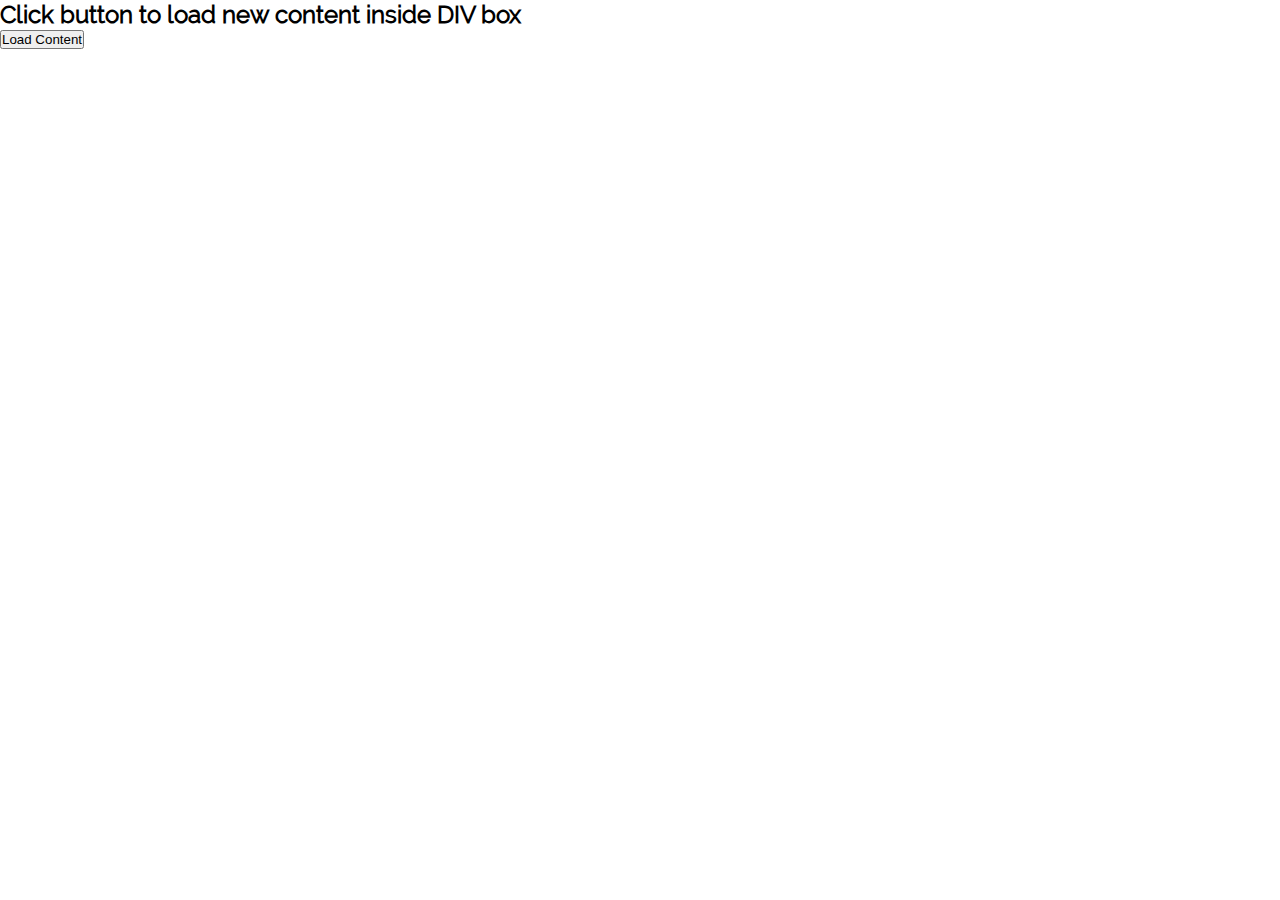
<file: ajax-page.html>
<!DOCTYPE html>
<html lang="en">

<head>
    <meta charset="utf-8">
    <meta http-equiv="X-UA-Compatible" content="IE=edge">
    <meta name="viewport" content="width=device-width, initial-scale=1">
    <!-- The above 3 meta tags *must* come first in the head; any other head content must come *after* these tag.s -->
    <title>Ajax load page</title>
    <link rel="stylesheet" type="text/css" href="css/fontawesome-all.min.css" />
    <link rel="stylesheet" type="text/css" href="css/style.css" />
    <script src="https://code.jquery.com/jquery-3.4.1.min.js"></script>
    <script src="https://cdnjs.cloudflare.com/ajax/libs/jquery/2.1.3/jquery.min.js"></script>
    <!--  <script src="js/index.js"></script> -->
</head>

<body>
    <div id="box">
        <h2>Click button to load new content inside DIV box</h2>
    </div>
    <button type="button">Load Content</button>
</body>
<script>
$(document).ready(function() {
    $(".ajax_link").on('click', function() {
        $("#box").load("full-reveal.html");
        $(".ajax_link").hide();
    });
});
</script>

</html>
</file>
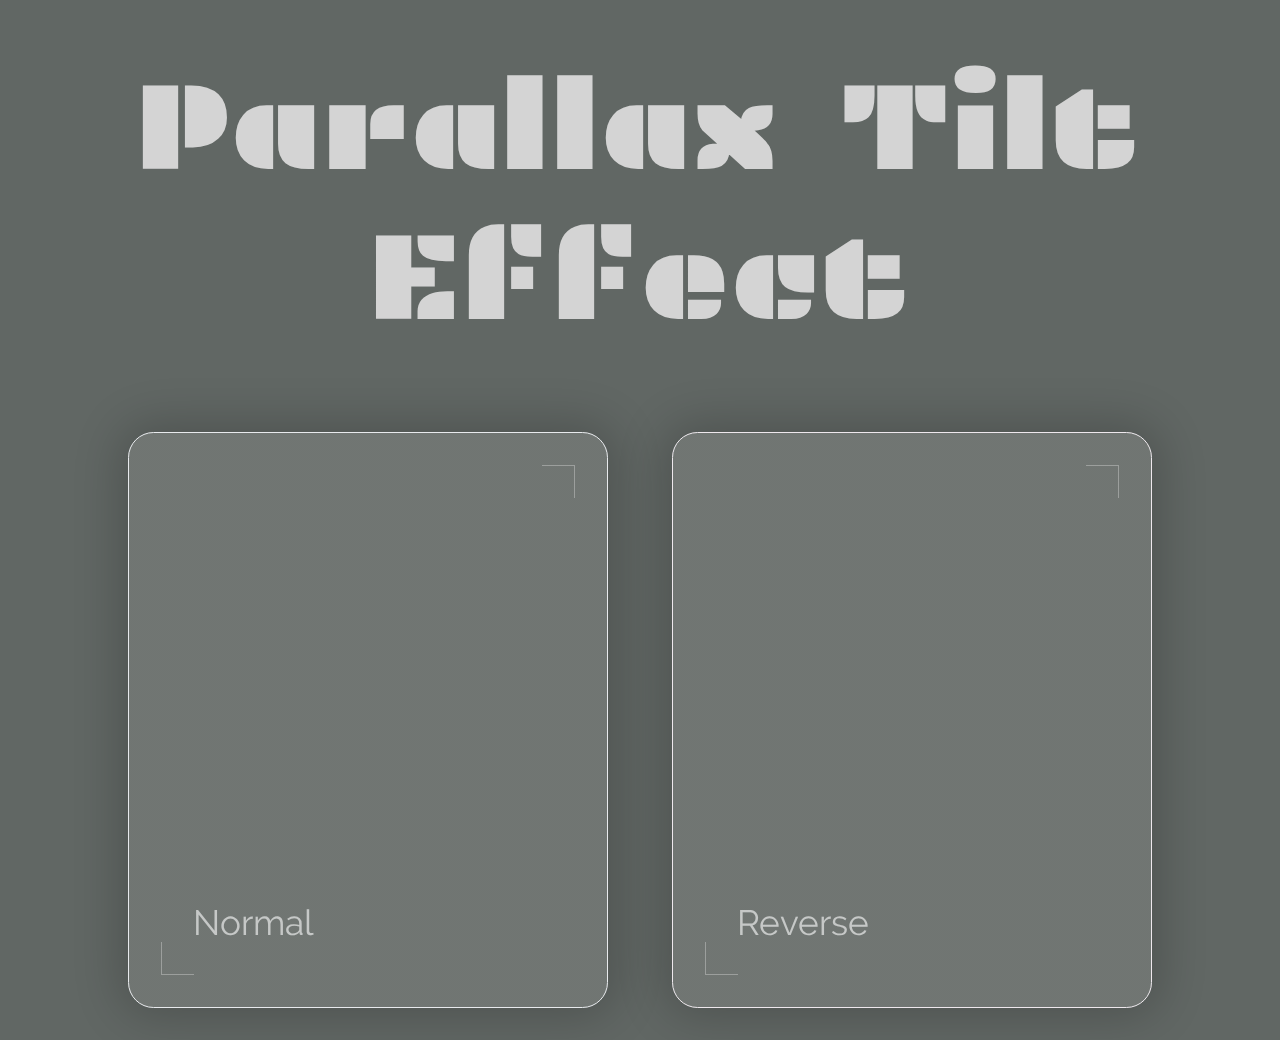
<file: cards.html>
<!DOCTYPE html>
<html lang="en">

<head>
    <meta charset="utf-8">
    <meta http-equiv="X-UA-Compatible" content="IE=edge">
    <meta name="viewport" content="width=device-width, initial-scale=1">
    <!-- The above 3 meta tags *must* come first in the head; any other head content must come *after* these tag.s -->
    <title>3D cards</title>
    <link rel="stylesheet" type="text/css" href="css/fontawesome-all.min.css" />
    <link href="https://fonts.googleapis.com/css?family=Montserrat|Montserrat+Subrayada&display=swap" rel="stylesheet">
    <link href="https://fonts.googleapis.com/css?family=Plaster&display=swap" rel="stylesheet">
    <link rel="stylesheet" type="text/css" href="css/style.css" />
    <script src="https://code.jquery.com/jquery-3.4.1.min.js"></script>
</head>

<body>
    <div class="cards_page">
        <h1>Parallax Tilt Effect</h1>
        <section class="main_cards">
            <div class="wrap section1">
                <div class="container image1">
                    <p>Normal</p>
                </div>
            </div>
            <div class="wrap section2">
                <div class="container image2">
                    <p>Reverse</p>
                </div>
            </div>
        </section>
    </div>
</body>
<script src="js/cards.js"></script>

</html>
</file>
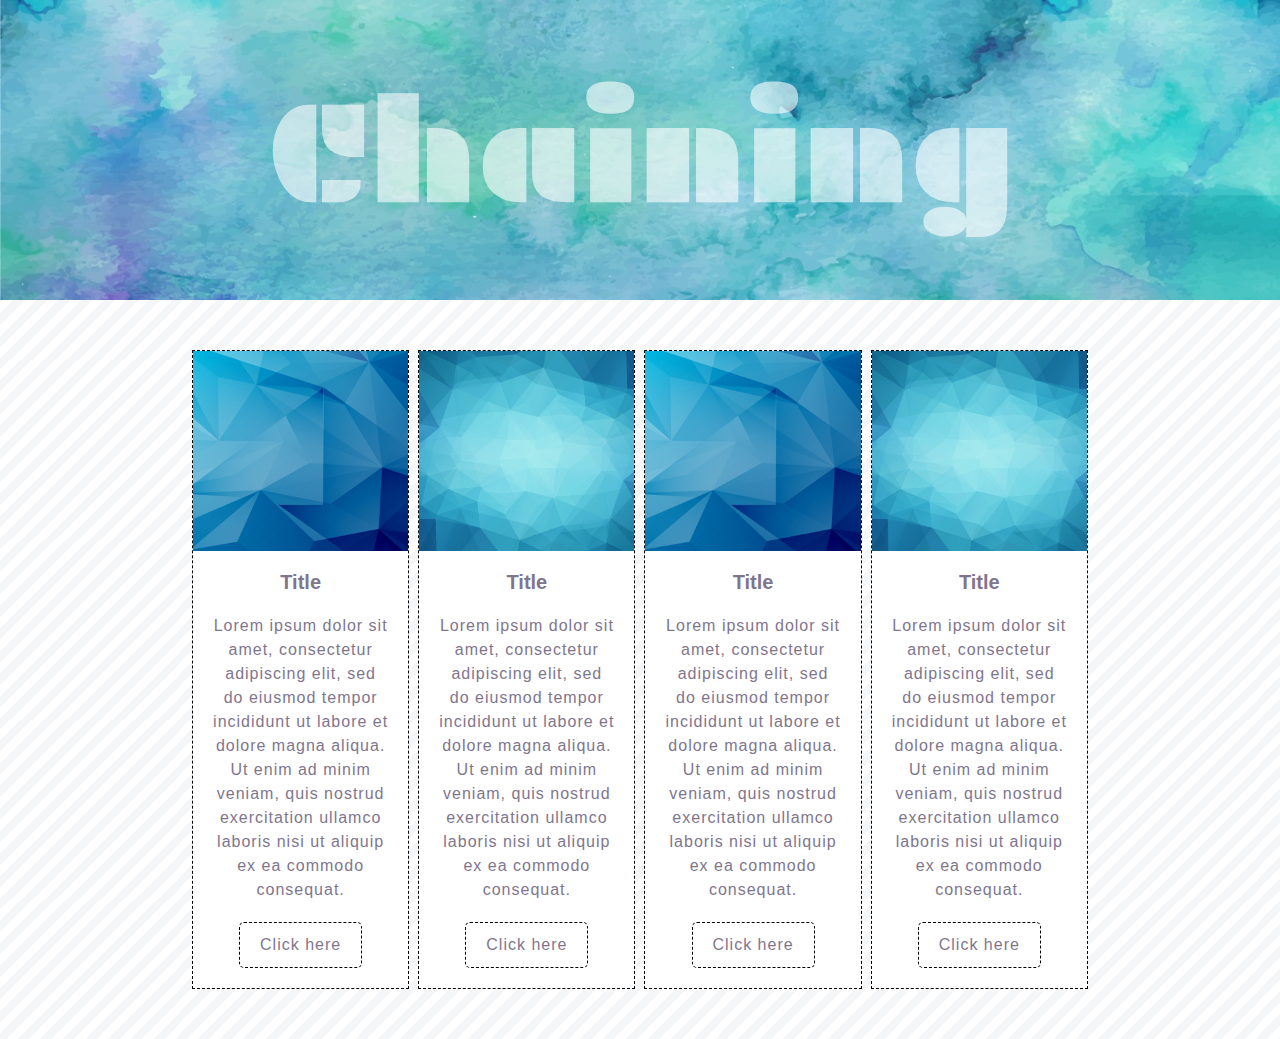
<file: chaining.html>
<!DOCTYPE html>
<html lang="en">

<head>
    <meta charset="utf-8">
    <meta http-equiv="X-UA-Compatible" content="IE=edge">
    <meta name="viewport" content="width=device-width, initial-scale=1">
    <!-- The above 3 meta tags *must* come first in the head; any other head content must come *after* these tag.s -->
    <title>Chaining</title>
    <link rel="stylesheet" type="text/css" href="css/fontawesome-all.min.css" />
    <link href="https://fonts.googleapis.com/css?family=Plaster&display=swap" rel="stylesheet">
    <link rel="stylesheet" type="text/css" href="css/style.css" />
    <script src="https://code.jquery.com/jquery-3.4.1.min.js"></script>
    <script src="js/chaining.js"></script>
</head>

<body>
    <div class="main_chaining">
        <div class="banner">
            <img src="img/2.jpg" alt="Banner image">
            <h1>Chaining</h1>
        </div>
        <div class="container flex">
            <div class="box">
                <div class="img_holder">
                    <img src="img/5.jpg" alt="Banner image">
                </div>
                <div class="text">
                    <h2>Title</h2>
                    <p>Lorem ipsum dolor sit amet, consectetur adipiscing elit, sed do eiusmod tempor incididunt ut labore et dolore magna aliqua. Ut enim ad minim veniam, quis nostrud exercitation ullamco laboris nisi ut aliquip ex ea commodo consequat. </p>
                    <a class="chaining_btn" href="#" title="button">Click here</a>
                </div>
            </div>
            <div class="box">
                <div class="img_holder">
                    <img src="img/6.jpg" alt="Banner image">
                </div>
                <div class="text">
                    <h2>Title</h2>
                    <p>Lorem ipsum dolor sit amet, consectetur adipiscing elit, sed do eiusmod tempor incididunt ut labore et dolore magna aliqua. Ut enim ad minim veniam, quis nostrud exercitation ullamco laboris nisi ut aliquip ex ea commodo consequat. </p>
                    <a class="chaining_btn" href="#" title="button">Click here</a>
                </div>
            </div>
            <div class="box">
                <div class="img_holder">
                    <img src="img/5.jpg" alt="Banner image">
                </div>
                <div class="text">
                    <h2>Title</h2>
                    <p>Lorem ipsum dolor sit amet, consectetur adipiscing elit, sed do eiusmod tempor incididunt ut labore et dolore magna aliqua. Ut enim ad minim veniam, quis nostrud exercitation ullamco laboris nisi ut aliquip ex ea commodo consequat. </p>
                    <a class="queue_btn" href="#" title="button">Click here</a>
                </div>
            </div>
            <div class="box">
                <div class="img_holder">
                    <img src="img/6.jpg" alt="Banner image">
                </div>
                <div class="text">
                    <h2>Title</h2>
                    <p>Lorem ipsum dolor sit amet, consectetur adipiscing elit, sed do eiusmod tempor incididunt ut labore et dolore magna aliqua. Ut enim ad minim veniam, quis nostrud exercitation ullamco laboris nisi ut aliquip ex ea commodo consequat. </p>
                    <a href="http://jsfiddle.net/b9chris/wjpL31o0/" title="button" target="_blank">Click here</a>
                </div>
            </div>
        </div>
    </div>
</body>

</html>
</file>
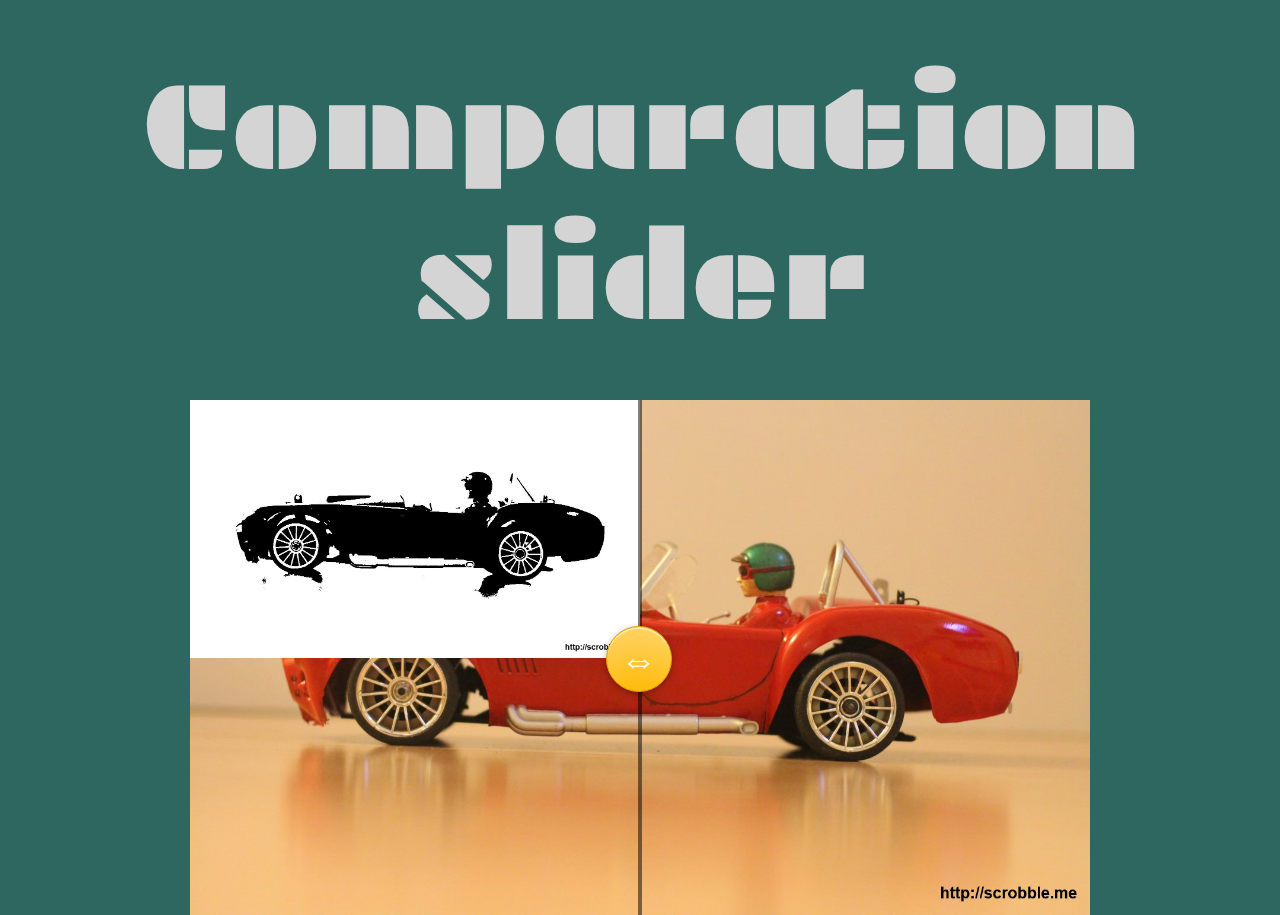
<file: comparation.html>
<!DOCTYPE html>
<html lang="en">

<head>
    <meta charset="utf-8">
    <meta http-equiv="X-UA-Compatible" content="IE=edge">
    <meta name="viewport" content="width=device-width, initial-scale=1">
    <!-- The above 3 meta tags *must* come first in the head; any other head content must come *after* these tag.s -->
    <title>Comparation slider</title>
    <link href="https://fonts.googleapis.com/css?family=Plaster&display=swap" rel="stylesheet">
    <link rel="stylesheet" type="text/css" href="css/style.css" />
    <script src="https://code.jquery.com/jquery-3.4.1.min.js"></script>
    <script src="js/comparation.js"></script>
</head>

<body>
    <div class="comparation_page">
        <h1>Comparation slider</h1>
        <div class="ba-slider">
            <img src="img/after.jpg" alt="">
            <div class="resize">
                <img src="img/before.jpg" alt="">
            </div>
            <span class="handle"></span>
        </div>
    </div>
</body>

</html>
</file>
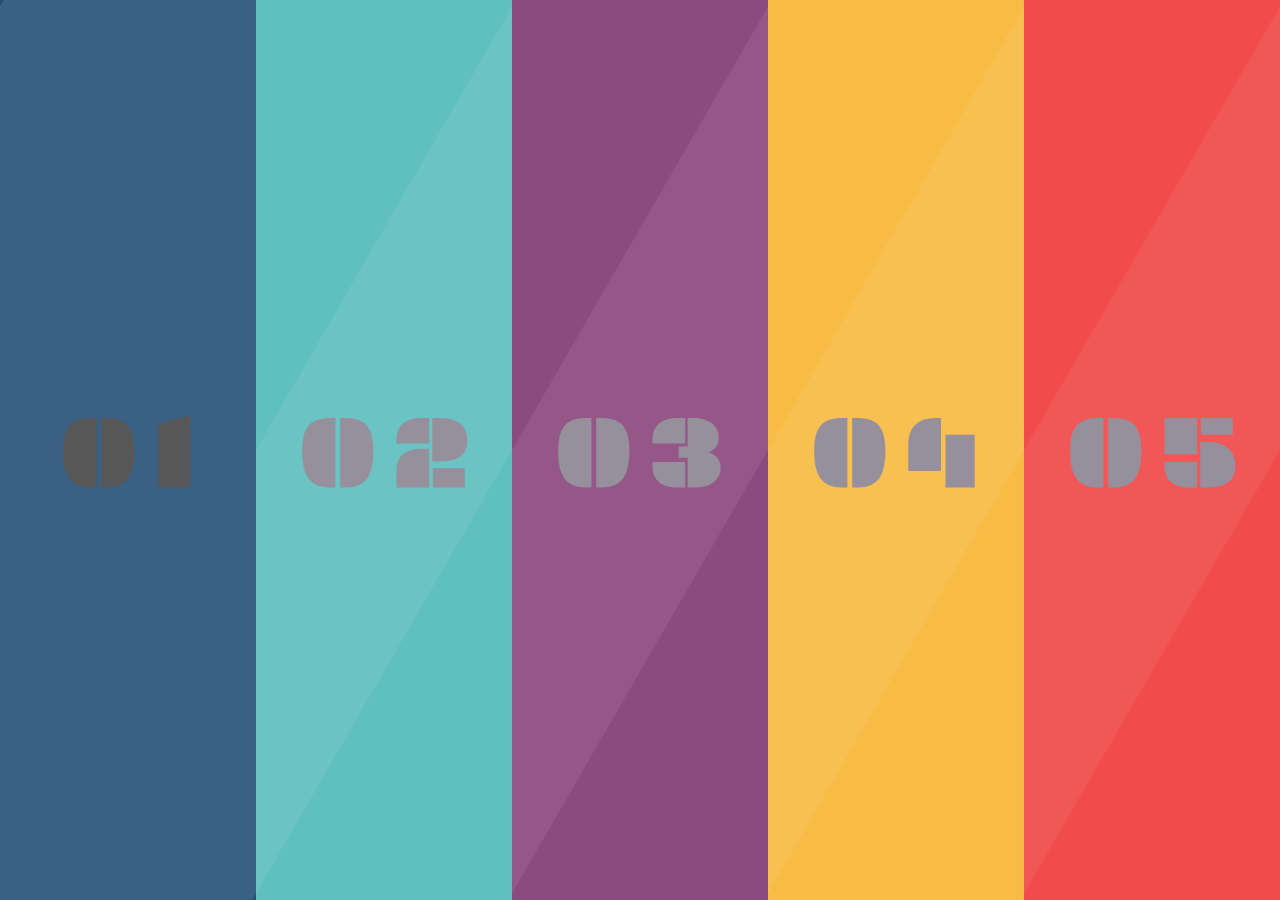
<file: full-reveal.html>
<!DOCTYPE html>
<html lang="en">

<head>
    <meta charset="utf-8">
    <meta http-equiv="X-UA-Compatible" content="IE=edge">
    <meta name="viewport" content="width=device-width, initial-scale=1">
    <!-- The above 3 meta tags *must* come first in the head; any other head content must come *after* these tag.s -->
    <title>Full reveal grid</title>
    <link rel="stylesheet" type="text/css" href="css/fontawesome-all.min.css" />
    <link href="https://fonts.googleapis.com/css?family=Plaster&display=swap" rel="stylesheet">
    <link rel="stylesheet" type="text/css" href="css/style.css" />
    <script src="https://code.jquery.com/jquery-3.4.1.min.js"></script>
    <script src="js/fullExpand.js"></script>
</head>

<body>
    <section class="strips flex">
        <article class="strips_strip">
            <div class="strip_content">
                <h1 class="strip_title">01</h1>
                <div class="strip_inner-text">
                    <h2>Expanded</h2>
                    <p>Lorem ipsum dolor sit amet, consectetur adipisicing elit. Officia sapiente deserunt consectetur, quod reiciendis corrupti quo ea aliquid! Repellendus numquam quo, voluptate. Suscipit soluta omnis quibusdam facilis, illo voluptates odit!</p>
                </div>
            </div>
        </article>
        <article class="strips_strip">
            <div class="strip_content">
                <h1 class="strip_title">02</h1>
                <div class="strip_inner-text">
                    <h2>Expanded</h2>
                    <p>Lorem ipsum dolor sit amet, consectetur adipisicing elit. Officia sapiente deserunt consectetur, quod reiciendis corrupti quo ea aliquid! Repellendus numquam quo, voluptate. Suscipit soluta omnis quibusdam facilis, illo voluptates odit!</p>
                </div>
            </div>
        </article>
        <article class="strips_strip">
            <div class="strip_content">
                <h1 class="strip_title">03</h1>
                <div class="strip_inner-text">
                    <h2>Expanded</h2>
                    <p>Lorem ipsum dolor sit amet, consectetur adipisicing elit. Officia sapiente deserunt consectetur, quod reiciendis corrupti quo ea aliquid! Repellendus numquam quo, voluptate. Suscipit soluta omnis quibusdam facilis, illo voluptates odit!</p>
                </div>
            </div>
        </article>
        <article class="strips_strip">
            <div class="strip_content">
                <h1 class="strip_title">04</h1>
                <div class="strip_inner-text">
                    <h2>Expanded</h2>
                    <p>Lorem ipsum dolor sit amet, consectetur adipisicing elit. Officia sapiente deserunt consectetur, quod reiciendis corrupti quo ea aliquid! Repellendus numquam quo, voluptate. Suscipit soluta omnis quibusdam facilis, illo voluptates odit!</p>
                </div>
            </div>
        </article>
        <article class="strips_strip">
            <div class="strip_content">
                <h1 class="strip_title">05</h1>
                <div class="strip_inner-text">
                    <h2>Expanded</h2>
                    <p>Lorem ipsum dolor sit amet, consectetur adipisicing elit. Officia sapiente deserunt consectetur, quod reiciendis corrupti quo ea aliquid! Repellendus numquam quo, voluptate. Suscipit soluta omnis quibusdam facilis, illo voluptates odit!</p>
                </div>
            </div>
        </article>
        <a href="#" class="close_strip"><i class="fas fa-times"></i></a>
    </section>
</body>

</html>
</file>
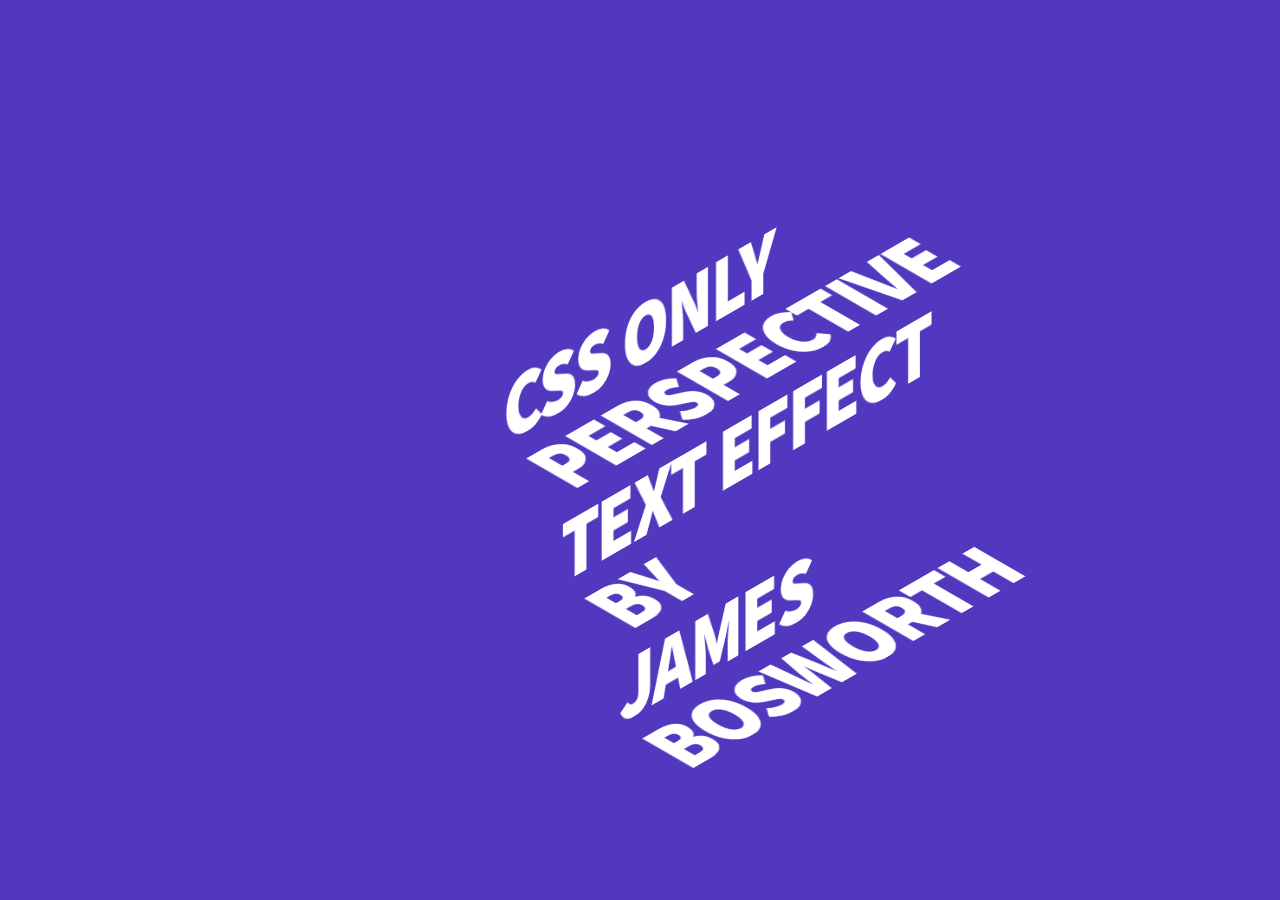
<file: perspective.html>
<!DOCTYPE html>
<html lang="en">

<head>
    <meta charset="utf-8">
    <meta http-equiv="X-UA-Compatible" content="IE=edge">
    <meta name="viewport" content="width=device-width, initial-scale=1">
    <!-- The above 3 meta tags *must* come first in the head; any other head content must come *after* these tag.s -->
    <title>Perspective text</title>
    <link rel="stylesheet" type="text/css" href="css/fontawesome-all.min.css" />
    <link href="https://fonts.googleapis.com/css?family=Source+Sans+Pro:900" rel="stylesheet">
    <link rel="stylesheet" type="text/css" href="css/style.css" />
</head>

<body>
    <div class="perspective_text">
        <ul class="Words">
            <li class="Words-line">
                <p>&nbsp;</p>
                <p>CSS Only</p>
            </li>
            <li class="Words-line">
                <p>CSS Only</p>
                <p>Perspective</p>
            </li>
            <li class="Words-line">
                <p>Perspective</p>
                <p>Text Effect</p>
            </li>
            <li class="Words-line">
                <p>Text Effect</p>
                <p>by</p>
            </li>
            <li class="Words-line">
                <p>by</p>
                <p>James</p>
            </li>
            <li class="Words-line">
                <p>James</p>
                <p>Bosworth</p>
            </li>
            <li class="Words-line">
                <p>Bosworth</p>
                <p>&nbsp;</p>
            </li>
        </ul>
    </div>
</body>

</html>
</file>
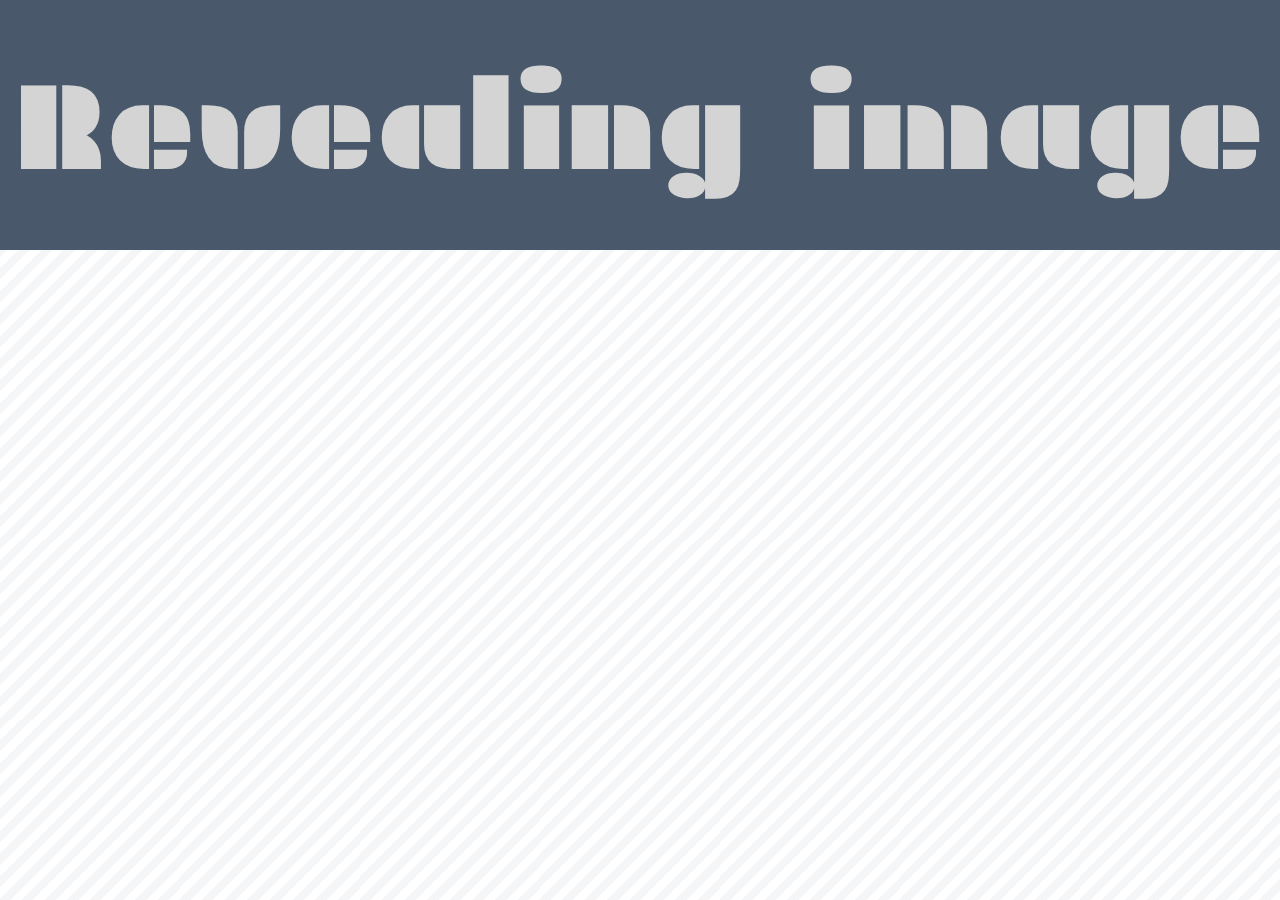
<file: revealing.html>
<!DOCTYPE html>
<html lang="en">

<head>
    <meta charset="utf-8">
    <meta http-equiv="X-UA-Compatible" content="IE=edge">
    <meta name="viewport" content="width=device-width, initial-scale=1">
    <!-- The above 3 meta tags *must* come first in the head; any other head content must come *after* these tag.s -->
    <title>Revealing images</title>
    <link rel="stylesheet" type="text/css" href="css/fontawesome-all.min.css" />
    <link href="https://fonts.googleapis.com/css?family=Montserrat|Montserrat+Subrayada&display=swap" rel="stylesheet">
    <link href="https://fonts.googleapis.com/css?family=Plaster&display=swap" rel="stylesheet">
    <link rel="stylesheet" type="text/css" href="css/style.css" />
    <script src="https://code.jquery.com/jquery-3.4.1.min.js"></script>
    <script src="js/revealing.js"></script>
</head>

<body>
    <div class="revealing_img_page">
        <h1>Revealing image</h1>
        <div class="has-animation animation-ltr" data-delay="1">
            <img src="img/2.jpg" class="" alt="">
        </div>
    </div>
</body>

</html>
</file>
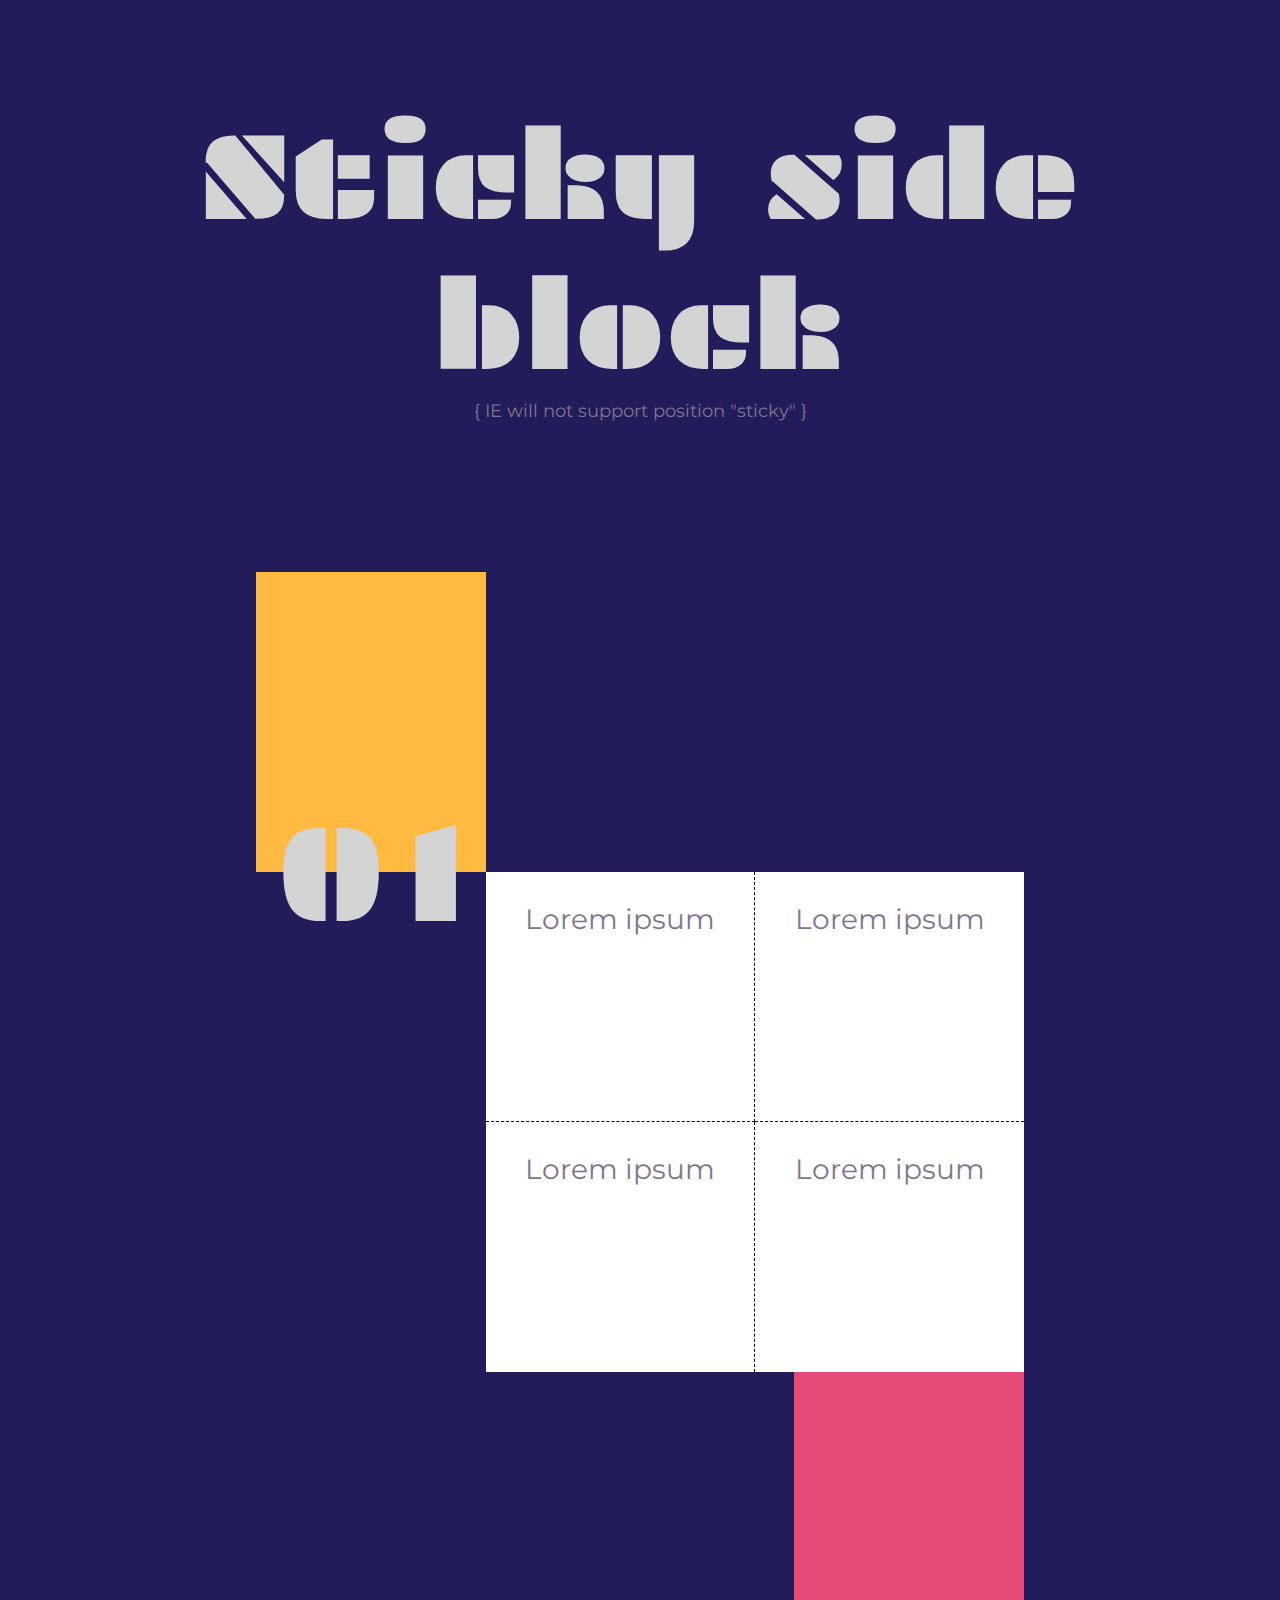
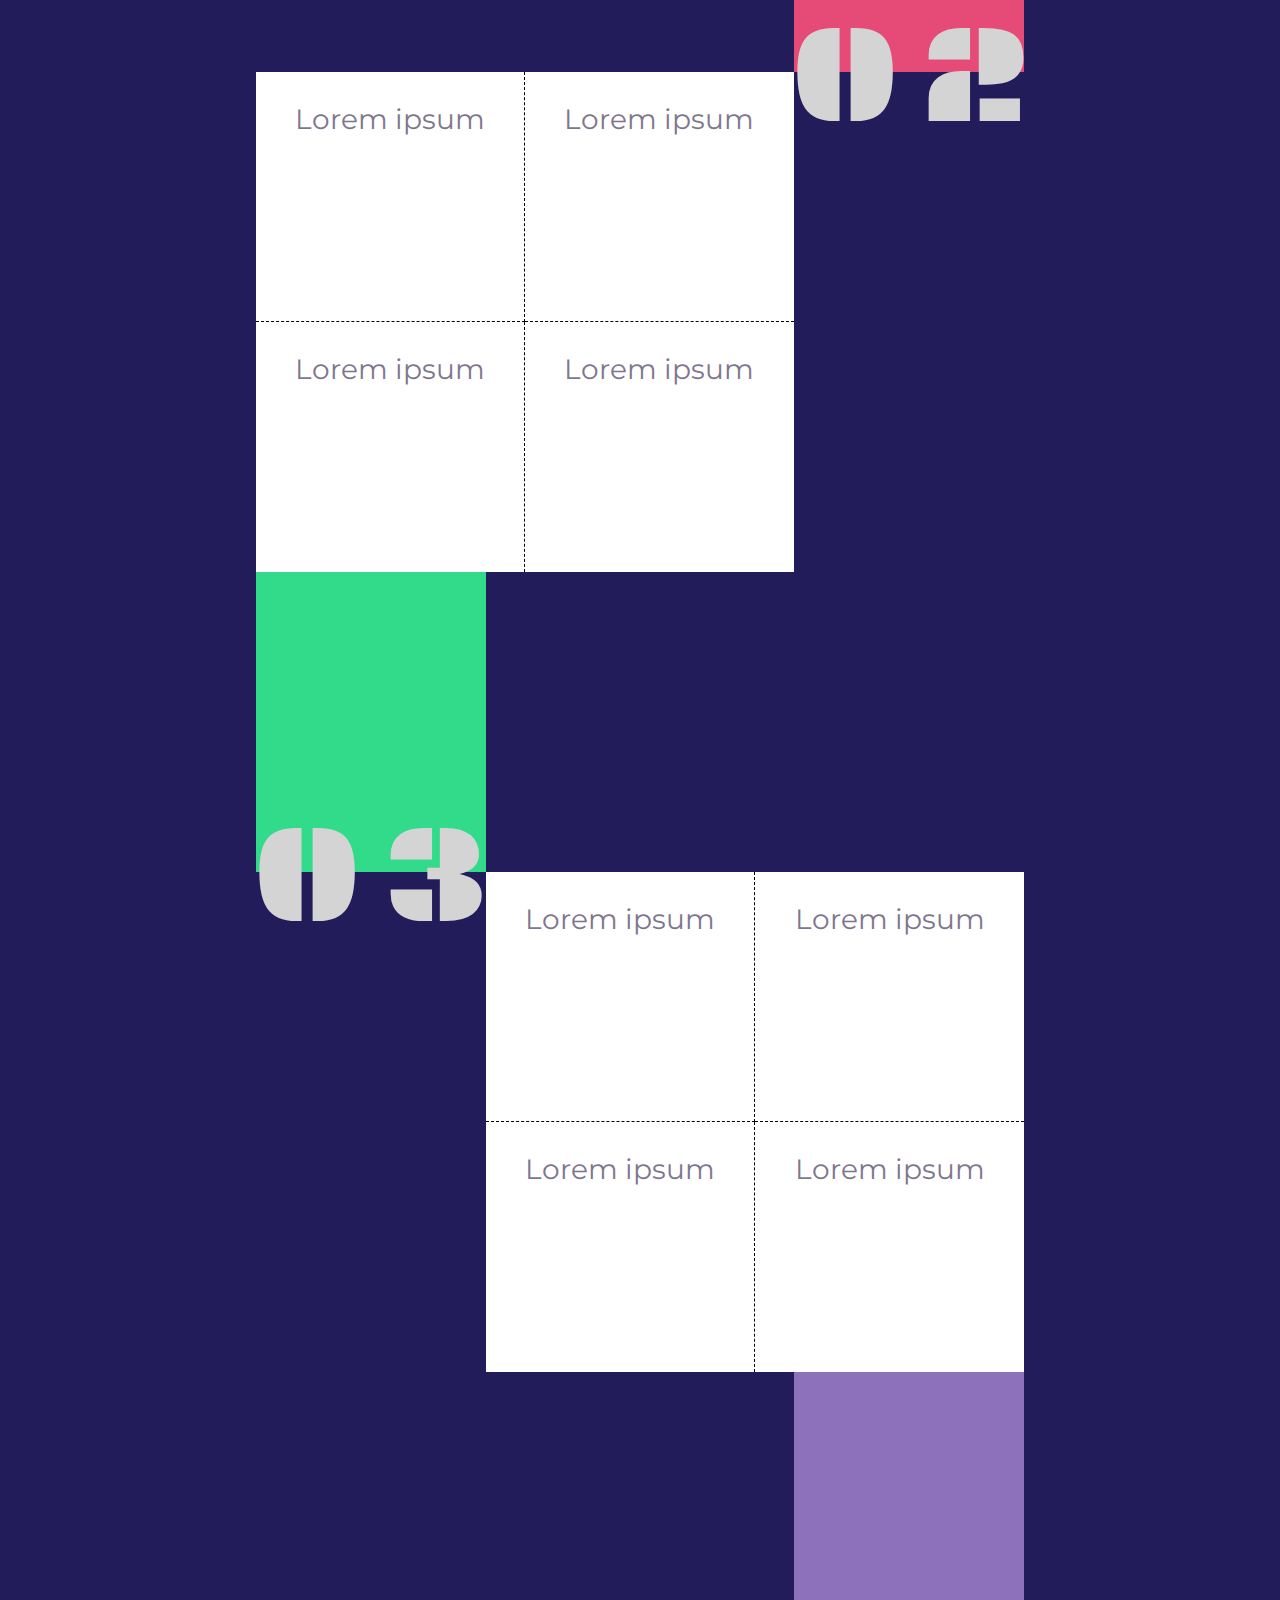
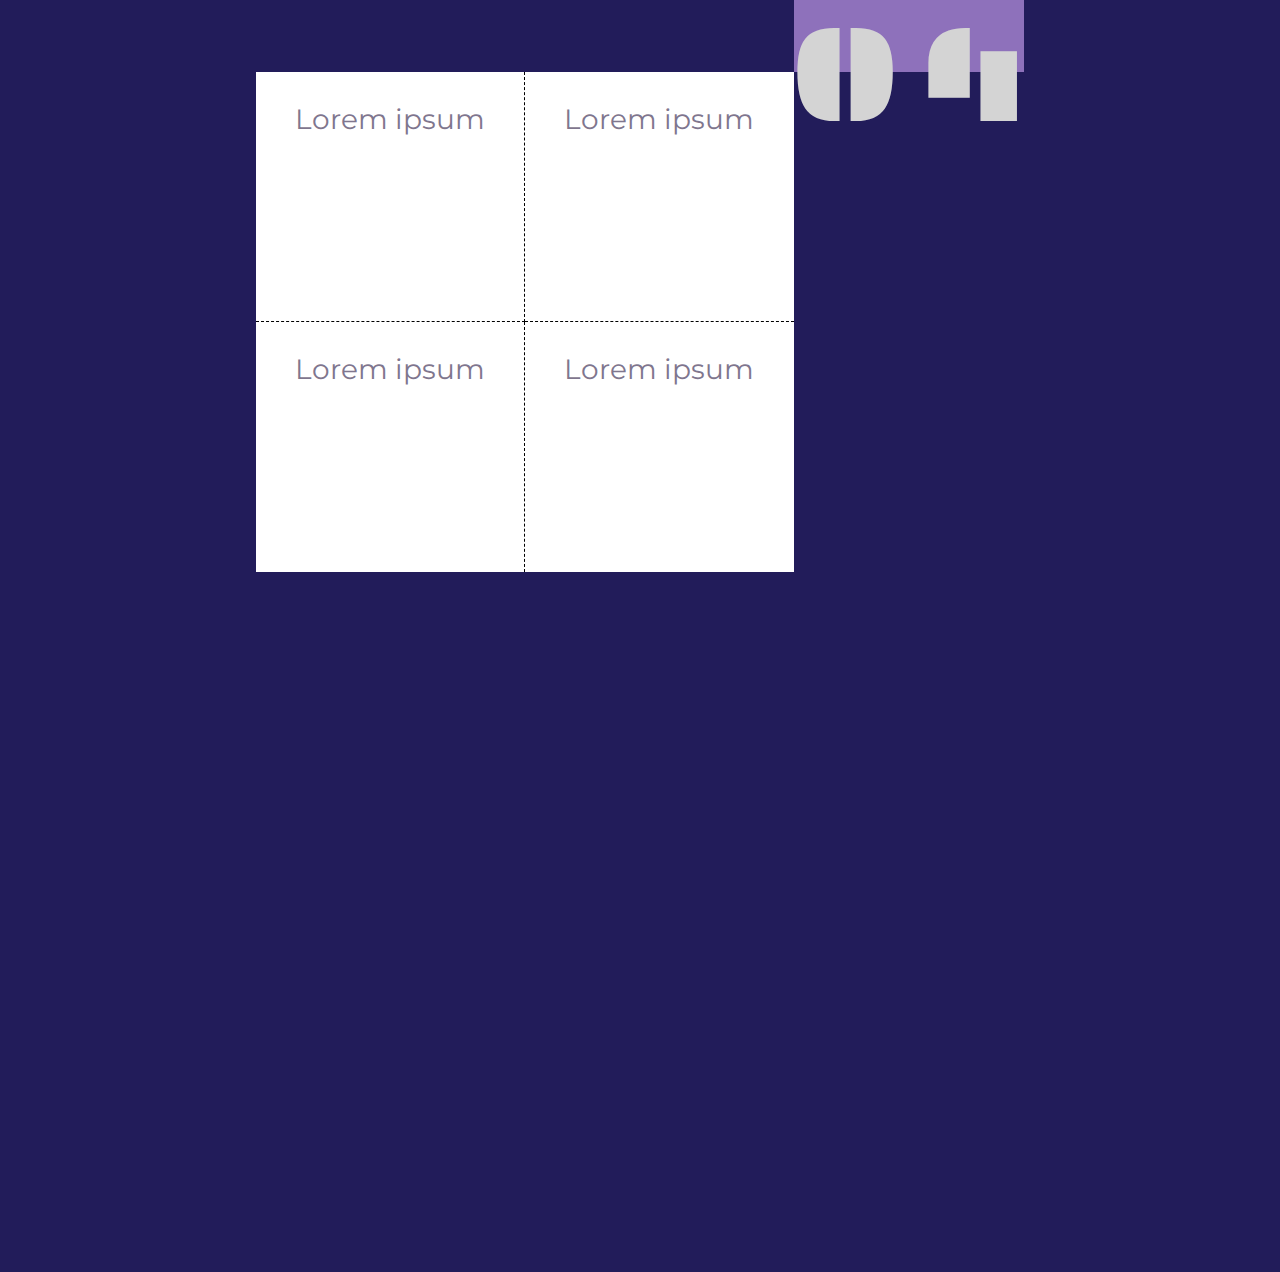
<file: sticky.html>
<!DOCTYPE html>
<html lang="en">

<head>
    <meta charset="utf-8">
    <meta http-equiv="X-UA-Compatible" content="IE=edge">
    <meta name="viewport" content="width=device-width, initial-scale=1">
    <!-- The above 3 meta tags *must* come first in the head; any other head content must come *after* these tag.s -->
    <title>Sticky side</title>
    <link rel="stylesheet" type="text/css" href="css/fontawesome-all.min.css" />
    <link href="https://fonts.googleapis.com/css?family=Montserrat|Montserrat+Subrayada&display=swap" rel="stylesheet">
    <link href="https://fonts.googleapis.com/css?family=Plaster&display=swap" rel="stylesheet">
    <link rel="stylesheet" type="text/css" href="css/style.css" />
    <script src="https://code.jquery.com/jquery-3.4.1.min.js"></script>
    <script src="js/index.js"></script>
</head>

<body>
    <div class="sticky_main">
        <h1>Sticky side block</h1>
        <p>{ IE will not support position "sticky" }</p>
        <section>
            <div class="block">
                <div class="sticky_content left">
                    <span>01</span>
                </div>
                <div class="scrollable_content flex">
                    <div>
                        <p>Lorem ipsum</p>
                    </div>
                    <div>
                        <p>Lorem ipsum</p>
                    </div>
                    <div>
                        <p>Lorem ipsum</p>
                    </div>
                    <div>
                        <p>Lorem ipsum</p>
                    </div>
                </div>
            </div>
        </section>
        <section>
            <div class="block">
                <div class="scrollable_content flex">
                    <div>
                        <p>Lorem ipsum</p>
                    </div>
                    <div>
                        <p>Lorem ipsum</p>
                    </div>
                    <div>
                        <p>Lorem ipsum</p>
                    </div>
                    <div>
                        <p>Lorem ipsum</p>
                    </div>
                </div>
                <div class="sticky_content right" style="background-color: #e64b77;">
                    <span>02</span>
                </div>
            </div>
        </section>
        <section>
            <div class="block">
                <div class="sticky_content left" style="background-color: #32db8a;">
                    <span>03</span>
                </div>
                <div class="scrollable_content flex">
                    <div>
                        <p>Lorem ipsum</p>
                    </div>
                    <div>
                        <p>Lorem ipsum</p>
                    </div>
                    <div>
                        <p>Lorem ipsum</p>
                    </div>
                    <div>
                        <p>Lorem ipsum</p>
                    </div>
                </div>
            </div>
        </section>
        <section>
            <div class="block">
                <div class="scrollable_content flex">
                    <div>
                        <p>Lorem ipsum</p>
                    </div>
                    <div>
                        <p>Lorem ipsum</p>
                    </div>
                    <div>
                        <p>Lorem ipsum</p>
                    </div>
                    <div>
                        <p>Lorem ipsum</p>
                    </div>
                </div>
                <div class="sticky_content right" style="background-color: #8e71bb;">
                    <span>04</span>
                </div>
            </div>
        </section>
    </div>
</body>

</html>
</file>
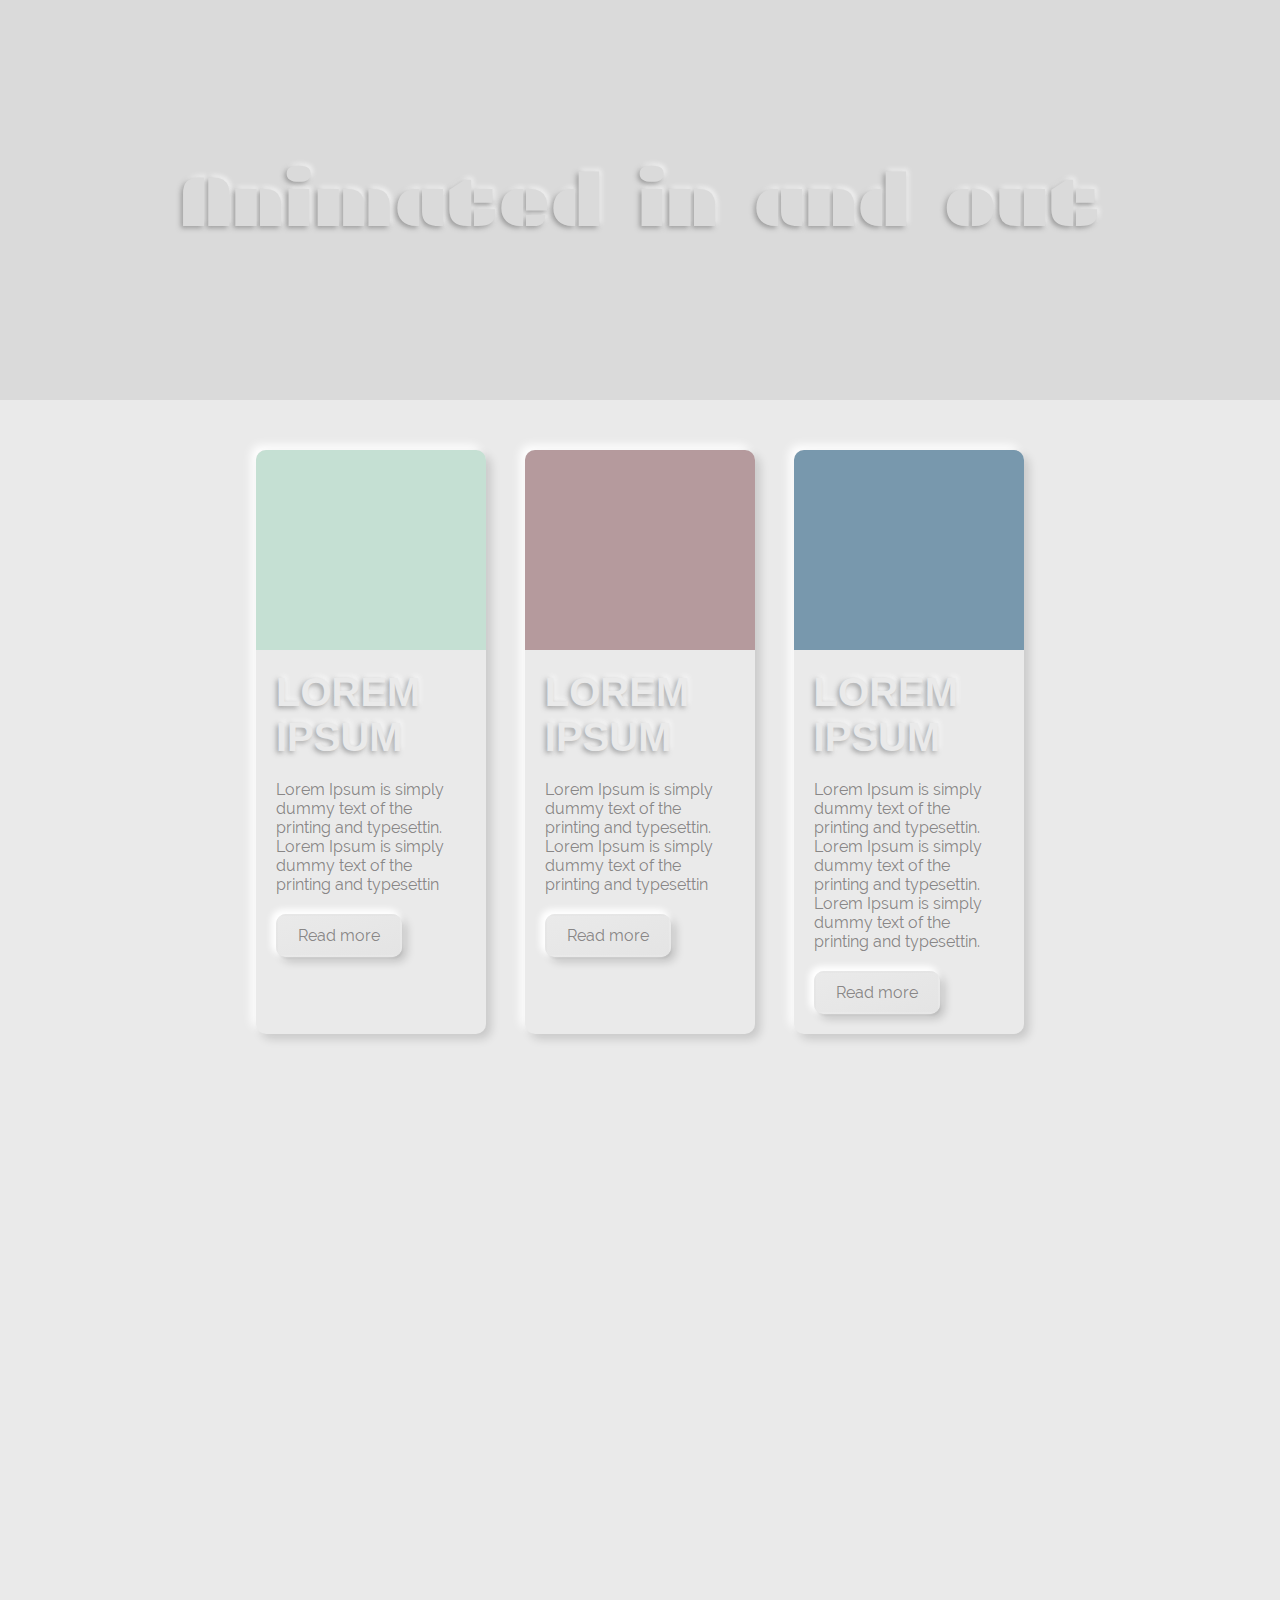
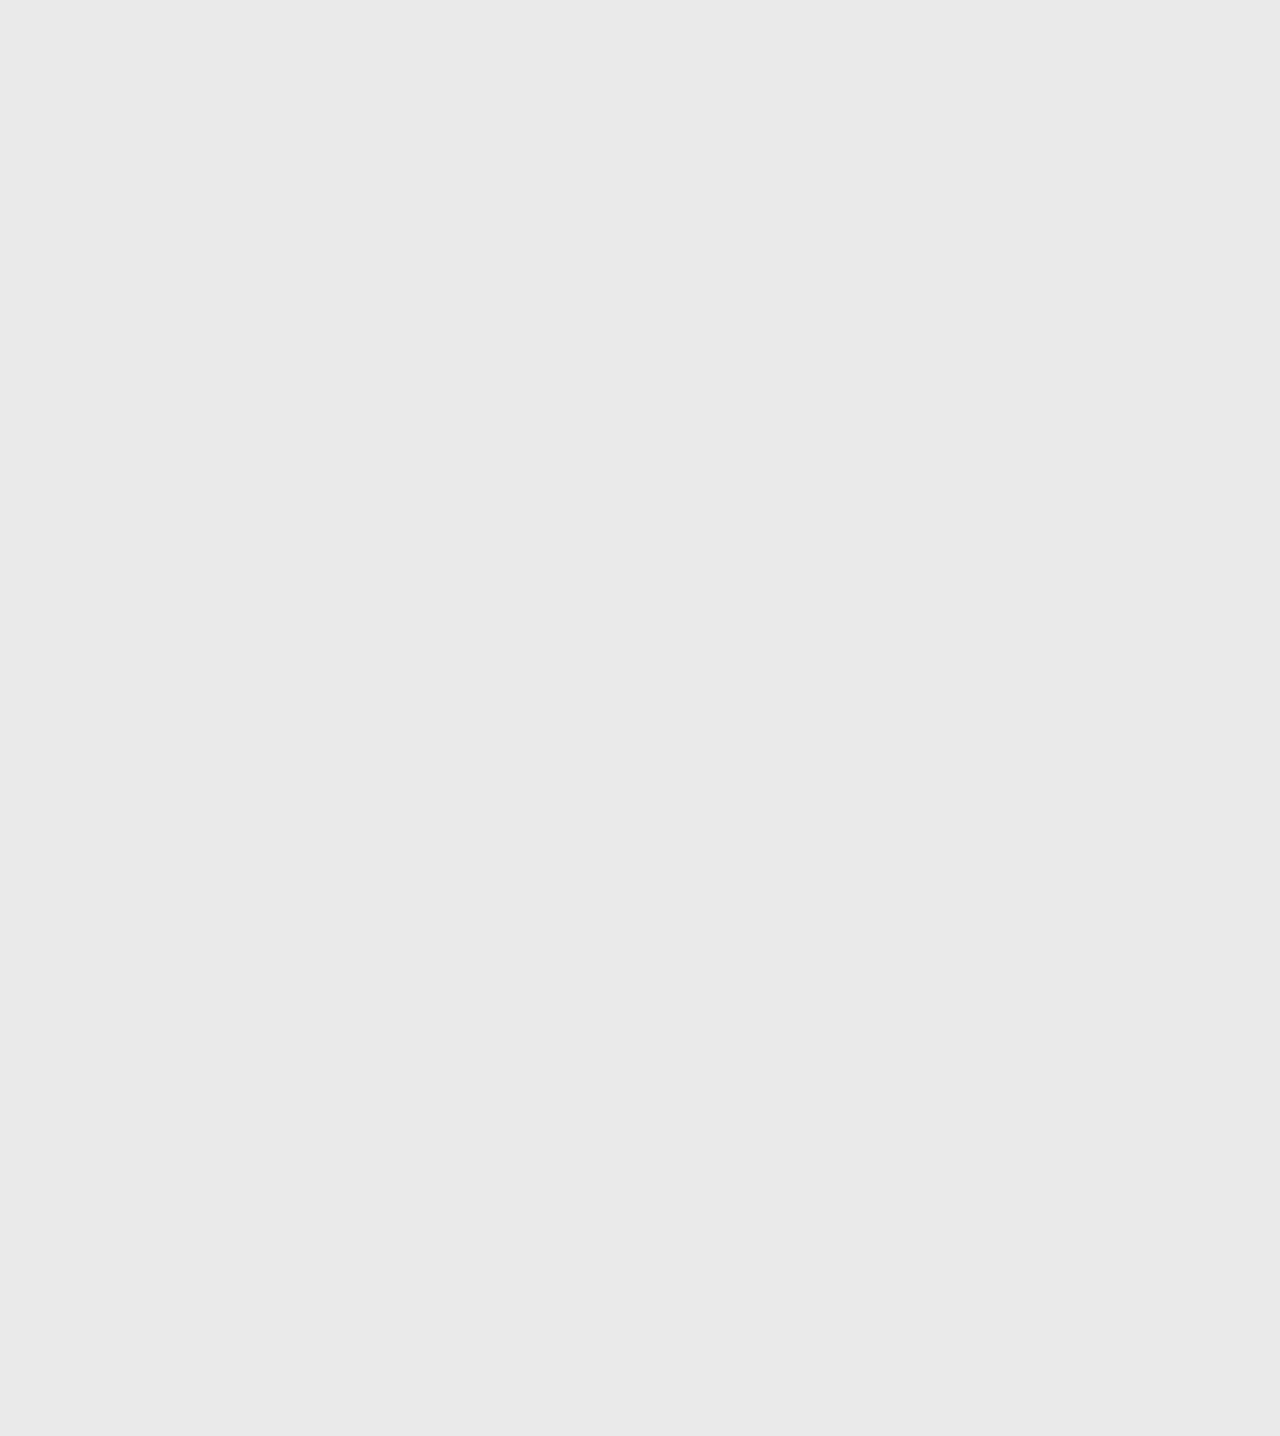
<file: woho.html>
<!DOCTYPE html>
<html lang="en">

<head>
    <meta charset="utf-8">
    <meta http-equiv="X-UA-Compatible" content="IE=edge">
    <meta name="viewport" content="width=device-width, initial-scale=1">
    <!-- The above 3 meta tags *must* come first in the head; any other head content must come *after* these tag.s -->
    <title>WoHo animations</title>
    <link rel="stylesheet" type="text/css" href="css/fontawesome-all.min.css" />
    <link href="https://fonts.googleapis.com/css?family=Montserrat|Montserrat+Subrayada&display=swap" rel="stylesheet">
    <link href="https://fonts.googleapis.com/css?family=Plaster&display=swap" rel="stylesheet">
    <link rel="stylesheet" type="text/css" href="css/animate.css" />
    <link rel="stylesheet" type="text/css" href="css/style.css" />
    <script src="https://code.jquery.com/jquery-3.4.1.min.js"></script>
    <script src="js/woho.js"></script>
</head>

<body>
    <div class="woho_page">
        <div class="slider_section">
            <div class="slider_block_title animated" data-animation="rubberBand">
                <h1>Animated in and out</h1>
            </div>
        </div>
        <div class="blog_holder">
            <div class="blog_box animated" data-animation="slideInUp">
                <div class="blog_image">
                </div>
                <div class="blog_desc">
                    <h3><a href="#" title="Blog link">Lorem Ipsum</a></h3>
                    <p>Lorem Ipsum is simply dummy text of the printing and typesettin. Lorem Ipsum is simply dummy text of the printing and typesettin</p>
                    <a href="#" class="blog_link" title="Blog link">Read more</a>
                </div>
            </div>
            <div class="blog_box animated delay-02s" data-animation="slideInUp">
                <div class="blog_image">
                </div>
                <div class="blog_desc">
                    <h3><a href="#" title="Blog link">Lorem Ipsum</a></h3>
                    <p>Lorem Ipsum is simply dummy text of the printing and typesettin. Lorem Ipsum is simply dummy text of the printing and typesettin</p>
                    <a href="#" class="blog_link" title="Blog link">Read more</a>
                </div>
            </div>
            <div class="blog_box animated delay-03s" data-animation="slideInUp">
                <div class="blog_image">
                </div>
                <div class="blog_desc">
                    <h3><a href="#" title="Blog link">Lorem Ipsum</a></h3>
                    <p>Lorem Ipsum is simply dummy text of the printing and typesettin. Lorem Ipsum is simply dummy text of the printing and typesettin. Lorem Ipsum is simply dummy text of the printing and typesettin. </p>
                    <a href="#" class="blog_link" title="Blog link">Read more</a>
                </div>
            </div>
            <div class="blog_box animated" data-animation="slideInUp">
                <div class="blog_image">
                </div>
                <div class="blog_desc">
                    <h3><a href="#" title="Blog link">Lorem Ipsum</a></h3>
                    <p>Lorem Ipsum is simply dummy text of the printing and typesettin. Lorem Ipsum is simply dummy text of the printing and typesettin</p>
                    <a href="#" class="blog_link" title="Blog link">Read more</a>
                </div>
            </div>
            <div class="blog_box animated delay-02s" data-animation="slideInUp">
                <div class="blog_image">
                </div>
                <div class="blog_desc">
                    <h3><a href="#" title="Blog link">Lorem Ipsum</a></h3>
                    <p>Lorem Ipsum is simply dummy text of the printing and typesettin. Lorem Ipsum is simply dummy text of the printing and typesettin</p>
                    <a href="#" class="blog_link" title="Blog link">Read more</a>
                </div>
            </div>
            <div class="blog_box animated delay-03s" data-animation="slideInUp">
                <div class="blog_image">
                </div>
                <div class="blog_desc">
                    <h3><a href="#" title="Blog link">Lorem Ipsum</a></h3>
                    <p>Lorem Ipsum is simply dummy text of the printing and typesettin. Lorem Ipsum is simply dummy text of the printing and typesettin. Lorem Ipsum is simply dummy text of the printing and typesettin. </p>
                    <a href="#" class="blog_link" title="Blog link">Read more</a>
                </div>
            </div>
            <div class="blog_box animated" data-animation="slideInUp">
                <div class="blog_image">
                </div>
                <div class="blog_desc">
                    <h3><a href="#" title="Blog link">Lorem Ipsum</a></h3>
                    <p>Lorem Ipsum is simply dummy text of the printing and typesettin. Lorem Ipsum is simply dummy text of the printing and typesettin</p>
                    <a href="#" class="blog_link" title="Blog link">Read more</a>
                </div>
            </div>
            <div class="blog_box animated delay-02s" data-animation="slideInUp">
                <div class="blog_image">
                </div>
                <div class="blog_desc">
                    <h3><a href="#" title="Blog link">Lorem Ipsum</a></h3>
                    <p>Lorem Ipsum is simply dummy text of the printing and typesettin. Lorem Ipsum is simply dummy text of the printing and typesettin</p>
                    <a href="#" class="blog_link" title="Blog link">Read more</a>
                </div>
            </div>
            <div class="blog_box animated delay-03s" data-animation="slideInUp">
                <div class="blog_image">
                </div>
                <div class="blog_desc">
                    <h3><a href="#" title="Blog link">Lorem Ipsum</a></h3>
                    <p>Lorem Ipsum is simply dummy text of the printing and typesettin. Lorem Ipsum is simply dummy text of the printing and typesettin. Lorem Ipsum is simply dummy text of the printing and typesettin. </p>
                    <a href="#" class="blog_link" title="Blog link">Read more</a>
                </div>
            </div>
            <div class="blog_box animated" data-animation="slideInUp">
                <div class="blog_image">
                </div>
                <div class="blog_desc">
                    <h3><a href="#" title="Blog link">Lorem Ipsum</a></h3>
                    <p>Lorem Ipsum is simply dummy text of the printing and typesettin. Lorem Ipsum is simply dummy text of the printing and typesettin</p>
                    <a href="#" class="blog_link" title="Blog link">Read more</a>
                </div>
            </div>
            <div class="blog_box animated delay-02s" data-animation="slideInUp">
                <div class="blog_image">
                </div>
                <div class="blog_desc">
                    <h3><a href="#" title="Blog link">Lorem Ipsum</a></h3>
                    <p>Lorem Ipsum is simply dummy text of the printing and typesettin. Lorem Ipsum is simply dummy text of the printing and typesettin</p>
                    <a href="#" class="blog_link" title="Blog link">Read more</a>
                </div>
            </div>
            <div class="blog_box animated delay-03s" data-animation="slideInUp">
                <div class="blog_image">
                </div>
                <div class="blog_desc">
                    <h3><a href="#" title="Blog link">Lorem Ipsum</a></h3>
                    <p>Lorem Ipsum is simply dummy text of the printing and typesettin. Lorem Ipsum is simply dummy text of the printing and typesettin. Lorem Ipsum is simply dummy text of the printing and typesettin. </p>
                    <a href="#" class="blog_link" title="Blog link">Read more</a>
                </div>
            </div>
        </div>
    </div>
</body>

</html>
</file>
<file: css/style.css>
* {
    margin: 0;
    padding: 0;
    box-sizing: border-box;
}

body,
html {
    width: 100%;
    position: relative;
    background-color: #fff;
    font-family: "Raleway-Regular";
}

.clearfix:after {
    content: ".";
    display: block;
    height: 0;
    clear: both;
    visibility: hidden;
}

a {
    text-decoration: none;
}

@font-face {
    font-family: "Raleway-Regular";
    src: url("../fonts/Raleway-Regular.ttf");
}

.flex {
    display: -ms-flexbox;
    display: flex;
    -ms-flex-wrap: wrap;
    flex-wrap: wrap;
}

#left {
    width: 50%;
    height: 100vh;
    top: 0;
    left: 0;
    position: fixed;
    overflow: auto;
}

#right {
    width: 50%;
    height: 100vh;
    bottom: 0;
    right: 0;
    position: fixed;
    overflow: auto;
}

.ms-section {
    text-align: center;
}

.ms-section a {
    font-family: 'Plaster', cursive;
    font-size: 40px;
    color: #49596b;
    text-align: center;
    width: auto;
    padding: 5px 10px;
    margin-bottom: 20px;
    display: block;
    transition: all 0.3s ease-in-out;
}

.ms-section a:hover {
    color: #fff;
}

.ms-left .ms-section {
    background-repeat: no-repeat;
    background-size: cover;
    background-position: center;
}

.ms-right .ms-section {
    background-repeat: no-repeat;
    background-size: cover;
    background-position: center;
}

/*STICKY PAGE*/
.sticky_main {
    background-color: #221c5a;
    width: 100%;
    padding-bottom: 700px;
    padding-top: 100px;
}

.block {
    width: 60%;
    margin: 0 auto;
    position: relative;
    display: -ms-flexbox;
    display: flex;
    -ms-flex-wrap: wrap;
    flex-wrap: wrap;
}

.scrollable_content {
    width: 70%;
    background-color: #fff;
    height: 500px;
    margin-top: 300px;
}

.sticky_content {
    width: 30%;
    height: 300px;
    background-color: #ffba42;
    position: -webkit-sticky;
    /* Safari */
    position: sticky;
    top: 0;
}

.sticky_main h1 {
    font-family: 'Plaster', cursive;
    font-size: 120px;
    color: #d4d4d4;
    text-align: center;
}

.sticky_main p {
    font-family: 'Montserrat', sans-serif;
    font-size: 18px;
    color: #7f768e;
    display: block;
    text-align: center;
    margin-bottom: 150px;
}

.sticky_content span {
    font-family: 'Plaster', cursive;
    font-size: 140px;
    color: #d4d4d4;
    position: absolute;
    bottom: -29%;
    left: 50%;
    transform: translate(-50%, 0);
}

.scrollable_content p {
    font-family: 'Montserrat', sans-serif;
    font-size: 28px;
    color: #7f768e;
}

.scrollable_content div {
    width: 50%;
    padding: 30px;
    height: 50%;
}

.scrollable_content div:first-child {
    border-right: 1px dashed #000;
    border-bottom: 1px dashed #000;
}

.scrollable_content div:nth-child(2) {
    border-bottom: 1px dashed #000;
}

.scrollable_content div:nth-child(3) {
    border-right: 1px dashed #000;
}

/*Chaining*/
.main_chaining {
    position: relative;
    width: 100%;
    background: repeating-linear-gradient(-45deg, #fff, #fff 8px, #F4F6F8 8px, #F4F6F8 16px);
    background-size: 180px 180px;
    padding-bottom: 50px;
    min-height: 100vh;
}

.main_chaining .banner {
    width: 100%;
    height: 300px;
    position: relative;
    margin-bottom: 50px;
}

.main_chaining .banner h1 {
    position: absolute;
    top: 50%;
    left: 50%;
    transform: translate(-50%, -50%);
    color: rgba(255, 255, 255, 0.6);
    font-family: 'Plaster', cursive;
    font-size: 140px;
}

.main_chaining .banner img,
.box .img_holder img {
    width: 100%;
    height: 100%;
    object-fit: cover;
}

.container {
    width: 70%;
    margin: 0 auto;
}

.box {
    border: 1px dashed #000;
    width: 24.25%;
    margin-right: 1%;
}

.box:last-child {
    margin-right: 0px;
}

.box .img_holder {
    width: 100%;
    height: 200px;
    position: relative;
    display: block;
}

.box .text {
    display: block;
    width: 100%;
    text-align: center;
    padding: 20px;
    background-color: #fff;
}

.box .text h2 {
    font-family: 'Montserrat', sans-serif;
    font-size: 20px;
    color: #7f768e;
    margin-bottom: 20px;
}

.box .text p {
    font-family: 'Montserrat', sans-serif;
    font-size: 16px;
    color: #7f768e;
    line-height: 1.5;
    letter-spacing: 1px;
    margin-bottom: 20px;
}

.box .text a {
    font-family: 'Montserrat', sans-serif;
    font-size: 16px;
    color: #7f768e;
    line-height: 1.5;
    letter-spacing: 1px;
    padding: 10px 20px;
    border: 1px dashed #000;
    border-radius: 5px;
    display: inline-block;
    transition: all 0.3s ease-in-out;
}

.box .text a:hover {
    border-style: solid;
}

/*EXPANDING GRID*/
.grid {
    display: flex;
    height: 75vh;
}

.grid .section {
    flex: 1;
    display: flex;
    justify-content: center;
    align-items: center;
    height: 100%;
    overflow: hidden;
    background-size: cover;
    background-position: center;
    color: #fff;
    transition: flex .4s ease;
    position: relative;
    cursor: pointer;
}

.grid .section:hover {
    flex: 3;
}

.hidden_text {
    opacity: 0;
    visibility: hidden;
    z-index: -1;
    margin-top: 50px;
    padding: 20px;
    border: 1px solid #ff3acf;
    transition: all .4s ease;
    color: #1d161b;
    font-size: 20px;
    font-weight: bold;
    background-color: rgba(255, 255, 255, 0.6);
}

.grid .section:hover .hidden_text {
    opacity: 1;
    visibility: visible;
    z-index: 1;
    margin-top: 0px;
}

.s1 {
    background-image: url(../img/3.jpg);
}

.s2 {
    background-image: url(../img/2.gif);
}

.s3 {
    background-image: url(../img/4.jpg);
}

.s4 {
    background-image: url(../img/1.gif);
}

.s5 {
    background-image: url(../img/2.jpg);
}

.expanding_page h1 {
    font-family: 'Plaster', cursive;
    font-size: 120px;
    color: #d4d4d4;
    padding: 50px 0px;
    text-align: center;
    background-color: #49596b;
}

.grid .section h2 {
    font-family: 'Plaster', cursive;
    font-size: 80px;
    color: #f4f5ef;
    padding: 50px 0px;
    text-align: center;
}

/*REVEALING IMAGES*/
.revealing_img_page {
    width: 100%;
    height: 100vh;
    position: relative;
    background: repeating-linear-gradient(-45deg, #fff, #fff 8px, #F4F6F8 8px, #F4F6F8 16px);
    background-size: 180px 180px;
}

.revealing_img_page h1 {
    font-family: 'Plaster', cursive;
    font-size: 120px;
    color: #d4d4d4;
    padding: 50px 0px;
    text-align: center;
    background-color: #49596b;
}

.has-animation {
    position: relative;
    width: 800px;
    margin: 30px auto;
}

.has-animation img {
    opacity: 0;
    width: 100%;
}

.has-animation.animate-in img {
    animation: textHidden 0.1s 1.1s forwards;
}

.has-animation.animate-in:before,
.has-animation.animate-in:after {
    content: "";
    position: absolute;
    top: 0;
    right: 0;
    height: 100%;
    z-index: 10;
}

.has-animation.animate-in:before {
    background-color: #49596b;
}

.has-animation.animate-in:after {
    background-color: rgb(197, 224, 211);
    animation-delay: 0.5s;
}

.has-animation.animation-ltr.animate-in:before {
    animation: revealLTR 1.8s ease;
}

.has-animation.animation-ltr.animate-in:after {
    animation: revealLTR 1s 0.6s ease;
}

.has-animation.animation-rtl.animate-in:before {
    animation: revealRTL 1.8s ease;
}

.has-animation.animation-rtl.animate-in:after {
    animation: revealRTL 1s 0.6s ease;
}

@keyframes revealLTR {
    0% {
        width: 0;
        left: 0;
    }

    50% {
        width: 100%;
        left: 0;
    }

    100% {
        width: 0;
        left: 100%;
    }
}

@keyframes revealRTL {
    0% {
        width: 0;
        right: 0;
    }

    65% {
        width: 100%;
        right: 0;
    }

    100% {
        width: 0;
        right: 100%;
    }
}

@keyframes textHidden {
    0% {
        opacity: 0;
    }

    50% {
        opacity: 0.5;
    }

    100% {
        opacity: 1;
    }
}

/*PERCPECTIVE TEXT*/

.perspective_text {
    width: 100%;
    position: relative;
    display: flex;
    background-color: #000;
    color: #fff;
    background-color: #5138BE;
    height: 100vh;
    overflow: hidden;
}

/* Apply styles to the parent element*/
.Words {
    margin: 0 auto;
    padding: 180px 0;
    font-family: "Source Sans Pro", Helvetica, Arial, sans-serif;
    font-size: 68px;
    font-weight: 900;
    letter-spacing: -2px;
    text-transform: uppercase;
    transform: translate3d(0, 0, 0);
    -webkit-font-smoothing: antialiased;
    -webkit-font-kerning: normal;
    -webkit-text-size-adjust: 100%;
}

/* Apply common styles to each line of text */
.Words-line {
    height: 70px;
    overflow: hidden;
    position: relative;
}

.Words-line:nth-child(odd) {
    transform: skew(60deg, -30deg) scaleY(0.66667);
}

.Words-line:nth-child(even) {
    transform: skew(0deg, -30deg) scaleY(1.33333);
}

.Words-line:nth-child(1) {
    left: 29px;
}

.Words-line:nth-child(2) {
    left: 58px;
}

.Words-line:nth-child(3) {
    left: 87px;
}

.Words-line:nth-child(4) {
    left: 116px;
}

.Words-line:nth-child(5) {
    left: 145px;
}

.Words-line:nth-child(6) {
    left: 174px;
}

.Words-line:nth-child(7) {
    left: 203px;
}

/* Fine-grained text styles*/
.Words-line p {
    height: 70px;
    line-height: 70px;
    padding: 0 10px;
    transition: all 0.4s ease-in-out;
    transform: translate3d(0, 0, 0);
    vertical-align: top;
    white-space: nowrap;
}

/* Thehover interaction*/
.Words:hover p {
    transform: translate3d(0, -70px, 0);
}

/*COMPARATION PAGE*/
.comparation_page {
    background-color: #2d6760;
    min-height: 100vh;
}

.comparation_page h1 {
    font-family: 'Plaster', cursive;
    font-size: 120px;
    color: #d4d4d4;
    padding: 50px 0px;
    text-align: center;
}

.ba-slider {
    position: relative;
    width: 900px;
    margin: 0 auto;
}

.ba-slider img {
    width: 100%;
    display: block;
}

.resize {
    position: absolute;
    top: 0;
    left: 0;
    height: 100%;
    width: 50%;
    overflow: hidden;
}

.handle {
    /* Thin line seperator */
    position: absolute;
    left: 50%;
    top: 0;
    bottom: 0;
    width: 4px;
    margin-left: -2px;
    background: rgba(0, 0, 0, .5);
    cursor: ew-resize;
}

.handle:after {
    /* Big orange knob  */
    position: absolute;
    top: 50%;
    width: 64px;
    height: 64px;
    margin: -32px 0 0 -32px;

    content: '\21d4';
    color: white;
    font-weight: bold;
    font-size: 36px;
    text-align: center;
    line-height: 64px;

    background: #ffb800;
    /* @orange */
    border: 1px solid #e6a600;
    /* darken(@orange, 5%) */
    border-radius: 50%;
    transition: all 0.3s ease;
    box-shadow:
        0 2px 6px rgba(0, 0, 0, .3),
        inset 0 2px 0 rgba(255, 255, 255, .5),
        inset 0 60px 50px -30px #ffd466;
    /* lighten(@orange, 20%)*/
}

.draggable:after {
    width: 48px;
    height: 48px;
    margin: -24px 0 0 -24px;
    line-height: 48px;
    font-size: 30px;
}

/*FULL EXPANDING DIV*/
.strips {
    width: 100%;
    min-height: 100vh;
}

.strips_strip {
    width: 20%;
    height: 100%;
    position: absolute;
    top: 0;
    left: 0;
    display: -ms-flexbox;
    display: flex;
    -ms-flex-wrap: wrap;
    flex-wrap: wrap;
    -webkit-box-pack: center;
    -ms-flex-pack: center;
    justify-content: center;
    -webkit-box-align: center;
    -ms-flex-align: center;
    align-items: center;
    overflow: hidden;
    cursor: pointer;
    -webkit-transition: all 0.6s cubic-bezier(0.23, 1, 0.32, 1);
    transition: all 0.6s cubic-bezier(0.23, 1, 0.32, 1);
}

.strips_strip:first-child {
    background-color: #244F75;
}

.strips_strip:nth-child(2n) {
    background-color: #60BFBF;
    left: 20%;
}

.strips_strip:nth-child(3n) {
    background-color: #8C4B7E;
    left: 40%;
}

.strips_strip:nth-child(4n) {
    background-color: #F8BB44;
    left: 60%;
}

.strips_strip:nth-child(5n) {
    background-color: #F24B4B;
    left: 80%;
}

.close_strip {
    position: absolute;
    right: 30px;
    top: 30px;
    opacity: 0;
    visibility: hidden;
    z-index: -1;
    pointer-events: none;
    color: #fff;
    font-size: 30px;
    -webkit-transition: all 0.9s cubic-bezier(0.23, 1, 0.32, 1);
    transition: all 0.9s cubic-bezier(0.23, 1, 0.32, 1);
}

.visible .close_strip {
    opacity: 1;
    visibility: visible;
    z-index: 3;
    pointer-events: initial;
}

.strip_inner-text {
    width: 900px;
    position: absolute;
    left: 50%;
    top: 40%;
    transform: translate(-50%, -50%);
    opacity: 0;
    visibility: hidden;
    z-index: -1;
    text-align: center;
    -webkit-transition: all 0.6s cubic-bezier(0.23, 1, 0.32, 1);
    transition: all 0.6s cubic-bezier(0.23, 1, 0.32, 1);
}

.strip_inner-text h2 {
    font-family: 'Plaster', cursive;
    font-size: 70px;
    color: #fff;
    margin-bottom: 30px;
}

.strip_inner-text p {
    font-size: 20px;
    color: #fff;
    line-height: 1.5;
}

.expand .strip_inner-text {
    opacity: 1;
    visibility: visible;
    z-index: 1;
    top: 50%;
}

.strip_title {
    font-family: 'Plaster', cursive;
    font-size: 100px;
    color: #8e8896;
    padding: 50px 0px;
    text-align: center;
    opacity: 1;
    visibility: visible;
    -webkit-transition: all 0.6s cubic-bezier(0.23, 1, 0.32, 1);
    transition: all 0.6s cubic-bezier(0.23, 1, 0.32, 1);
}

.expand .strip_title {
    opacity: 0;
    visibility: hidden;
    margin-top: -150px;
}

.strip_content:before {
    content: "";
    position: absolute;
    z-index: 1;
    top: 0;
    left: 0;
    width: 100%;
    height: 100%;
    background: white;
    opacity: 0.07;
    -webkit-transform-origin: center center;
    transform-origin: center center;
    -webkit-transform: skew(-30deg) scaleY(1) translate(0, 0);
    transform: skew(-30deg) scaleY(1) translate(0, 0);
    -webkit-transition: all 0.6s cubic-bezier(0.23, 1, 0.32, 1);
    transition: all 0.6s cubic-bezier(0.23, 1, 0.32, 1);
}

.strips_strip:hover .strip_content:before {
    -webkit-transform: skew(-30deg) scale(3) translate(0, 0);
    transform: skew(-30deg) scale(3) translate(0, 0);
    opacity: 0.1;
}

.strips_strip:hover .strip_title {
    color: #454446;
}

.strips_strip.expand {
    width: 100%;
    left: 0;
    z-index: 2;
}

.strips_strip.expand:hover .strip_content:before {
    -webkit-transform: skew(-30deg) scaleY(1) translate(0, 0);
    transform: skew(-30deg) scaleY(1) translate(0, 0);
}

/*3D cards*/
.main_cards {
    display: flex;
    flex-wrap: wrap;
    justify-content: center;
    align-items: center;
}

.main_cards .wrap {
    margin: 2rem;
    -webkit-transform-style: preserve-3d;
    transform-style: preserve-3d;
    -webkit-transform: perspective(100rem);
    transform: perspective(100rem);
    cursor: pointer;
}

.main_cards .container {
    --rX: 0;
    --rY: 0;
    --bX: 50%;
    --bY: 80%;
    width: 30rem;
    height: 36rem;
    border: 1px solid #e8eaed;
    border-radius: 1.6rem;
    padding: 4rem;
    display: flex;
    align-items: flex-end;
    position: relative;
    -webkit-transform: rotateX(calc(var(--rX) * 1deg)) rotateY(calc(var(--rY) * 1deg));
    transform: rotateX(calc(var(--rX) * 1deg)) rotateY(calc(var(--rY) * 1deg));
    background: linear-gradient(hsla(0, 0%, 100%, .1), hsla(0, 0%, 100%, .1)), url("https://webdevtrick.com/wp-content/uploads/flower.jpg");
    background-position: var(--bX) var(--bY);
    background-size: 40rem auto;
    box-shadow: 0 0 3rem .5rem hsla(0, 0%, 0%, .2);
    transition: -webkit-transform .6s 1s;
    transition: transform .6s 1s;
    transition: transform .6s 1s, -webkit-transform .6s 1s;
}

.main_cards .container::before,
.main_cards .container::after {
    content: "";
    width: 2rem;
    height: 2rem;
    border: 1px solid #fff;
    position: absolute;
    z-index: 2;
    opacity: .3;
    transition: .3s;
}

.main_cards .container::before {
    top: 2rem;
    right: 2rem;
    border-bottom-width: 0;
    border-left-width: 0;
}

.main_cards .container::after {
    bottom: 2rem;
    left: 2rem;
    border-top-width: 0;
    border-right-width: 0;
}

.main_cards .container--active {
    transition: none;
}

.image2 {
    -webkit-filter: hue-rotate(80deg) saturate(140%);
    filter: hue-rotate(80deg) saturate(140%);
}

.main_cards .container p {
    color: hsla(0, 0%, 100%, .6);
    font-size: 2.2rem;
}

.main_cards .wrap:hover .container::before,
.main_cards .wrap:hover .container::after {
    width: calc(100% - 4rem);
    height: calc(100% - 4rem);
}

.cards_page {
    min-height: 100vh;
    width: 100%;
    position: relative;
    background-color: #616764;
}

.cards_page h1 {
    font-family: 'Plaster', cursive;
    font-size: 120px;
    color: #d4d4d4;
    text-align: center;
    margin-bottom: 50px;
    padding-top: 50px;
}

/*WoHo animations*/
.woho_page {
    min-height: 100vh;
    background-color: #eaeaea;
    overflow: hidden;
}

.animated {
    opacity: 0;
    visibility: hidden;
}

.animated_in {
    opacity: 1;
    visibility: visible;
}

.slider_section {
    width: 100%;
    height: 400px;
    position: relative;
    background-color: #dadada;
    -webkit-box-pack: center;
    -ms-flex-pack: center;
    justify-content: center;
    display: -webkit-box;
    display: -ms-flexbox;
    display: flex;
    -webkit-box-align: center;
    -ms-flex-align: center;
    align-items: center;
}

.slider_block_title h1 {
    font-family: 'Plaster', cursive;
    font-size: 70px;
    color: var(--colorH1);
    text-shadow: var(--brShadow), var(--tlShadow);
}

.blog_holder {
    width: 60%;
    margin: 0 auto;
    padding: 50px 0px;
    /* overflow: hidden;*/
    -webkit-box-pack: justify;
    -ms-flex-pack: justify;
    justify-content: space-between;
    display: -webkit-box;
    display: -ms-flexbox;
    display: flex;
    -ms-flex-wrap: wrap;
    flex-wrap: wrap;
    -webkit-box-align: stretch;
    -ms-flex-align: stretch;
    align-items: stretch;
}

img {
    max-width: 100%;
}

.blog_box {
    width: 30%;
    margin-bottom: 50px;
    border-radius: 10px;
    border: none;
    background-color: #eaeaea;
    outline: none;
    -webkit-transition: all .1s ease;
    transition: all .1s ease;
    box-shadow: 5px 5px 10px rgba(0, 0, 0, 0.15), -5px -5px 10px white;
}

.blog_image {
    height: 200px;
    width: 100%;
    background-color: rgb(197, 224, 211);
    border-top-left-radius: 10px;
    border-top-right-radius: 10px;
}

.blog_box:nth-child(2n) .blog_image {
    background-color: rgb(181, 154, 157);
}

.blog_box:nth-child(3n) .blog_image {
    background-color: rgb(120, 152, 173);
}

.blog_desc {
    padding: 20px;
}

:root {
    --colorH1: #dadada;
    --colorMain: #eaeaea;
    --brShadow: -2px 2px 5px rgba(90, 90, 90, 0.5);
    --tlShadow: 2px -2px 5px rgba(255, 255, 255, 0.8);
}

.blog_desc h3 a {
    color: var(--colorMain);
    font-size: 40px;
    font-weight: bold;
    font-family: sans-serif;
    text-transform: uppercase;
    text-shadow: var(--brShadow), var(--tlShadow);
    position: relative;
    margin-bottom: 20px;
    display: block;
}

.blog_desc p {
    color: #807d7dee;
    margin-bottom: 20px;
}

.blog_link {
    display: inline-block;
    padding: 10px 20px;
    color: #807d7dee;
    border-radius: 10px;
    border: 2px solid transparent;
    background: linear-gradient(160deg, #eaeaea 0%, #e4e4e4 100%);
    box-shadow: -3px -3px 6px 2px #ffffff, 5px 5px 8px 0px rgba(0, 0, 0, 0.17), 1px 2px 2px 0px rgba(0, 0, 0, 0.1);
    transition: 0.1s;
}

.blog_link:hover,
.blog_link:focus {
    border: 2px solid #fafafa;
    box-shadow: inset -3px -3px 5px 0px #ffffff, -1px -1px 4px 0px #ffffff, inset 5px 5px 10px 0px rgba(0, 0, 0, 0.12), inset 2px 2px 3px 0px rgba(0, 0, 0, 0.07), 1px 2px 3px 0px rgba(0, 0, 0, 0.1);
}
</file>
